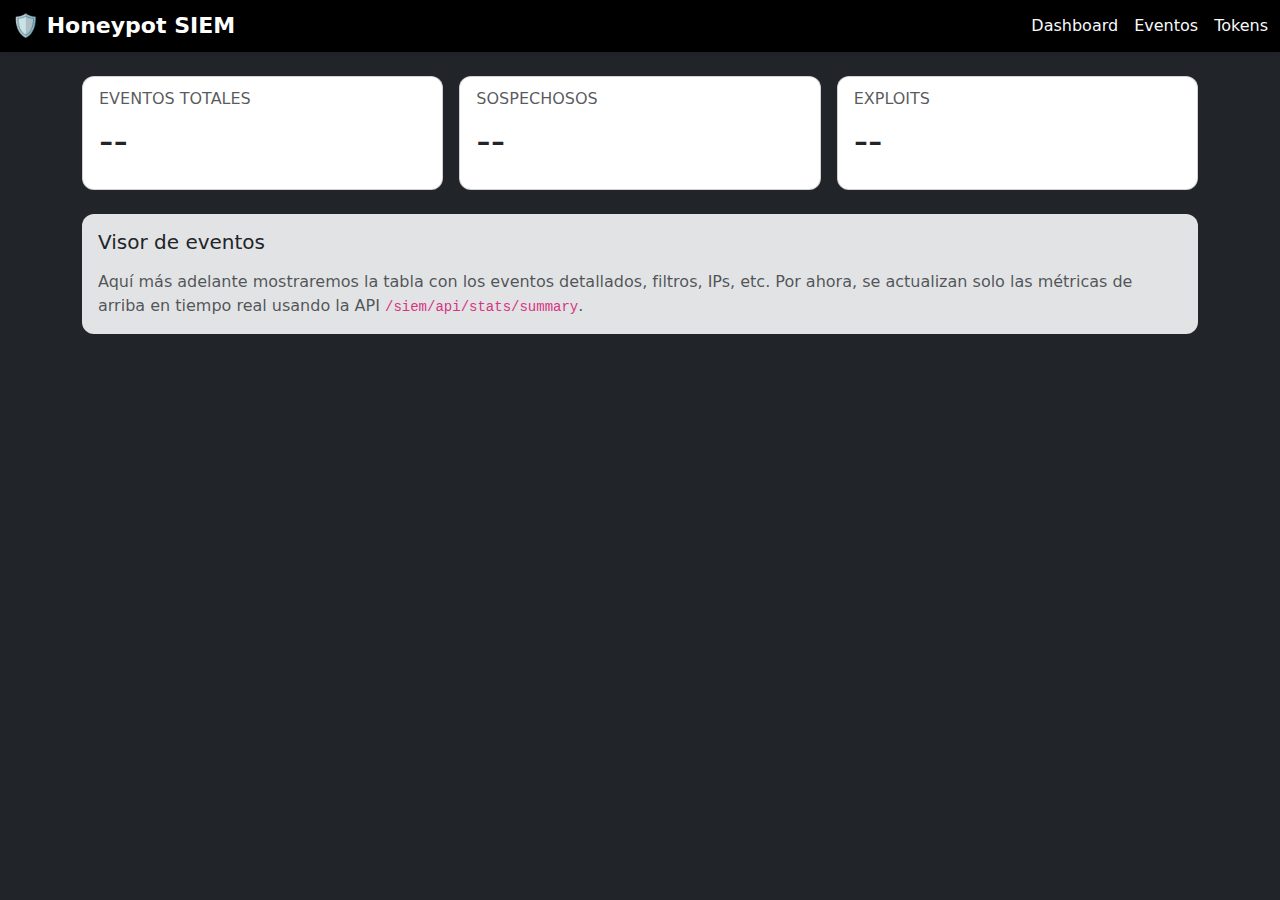
<file: fronted/index.html>
<!DOCTYPE html>
<html lang="es">
  <head>
    <meta charset="UTF-8" />
    <title>Honeypot SIEM - Panel Admin</title>
    <meta name="viewport" content="width=device-width, initial-scale=1" />

    <!-- Bootstrap desde CDN -->
    <link
      href="https://cdn.jsdelivr.net/npm/bootstrap@5.3.3/dist/css/bootstrap.min.css"
      rel="stylesheet"
    />

    <!-- CSS local del frontend -->
    <link rel="stylesheet" href="css/styles.css" />
  </head>

  <body class="bg-dark text-light">
    <!-- NAVBAR con navegación entre páginas -->
    <nav class="navbar navbar-dark bg-black shadow-sm mb-4">
      <div class="container-fluid">
        <span class="navbar-brand mb-0 h1">🛡️ Honeypot SIEM</span>
        <div class="d-flex gap-3">
          <a class="nav-link text-light" href="index.html">Dashboard</a>
          <a class="nav-link text-light" href="events.html">Eventos</a>
          <a class="nav-link text-light" href="tokens.html">Tokens</a>
        </div>
      </div>
    </nav>

    <main class="container pb-5">
      <!-- Resumen -->
      <section class="mb-4">
        <div class="row g-3">
          <div class="col-md-4">
            <div class="card card-metric">
              <div class="card-body">
                <h6 class="card-subtitle mb-2 text-uppercase text-muted">
                  Eventos totales
                </h6>
                <h2 id="metric-total" class="display-6">--</h2>
              </div>
            </div>
          </div>

          <div class="col-md-4">
            <div class="card card-metric">
              <div class="card-body">
                <h6 class="card-subtitle mb-2 text-uppercase text-muted">
                  Sospechosos
                </h6>
                <h2 id="metric-suspicious" class="display-6">--</h2>
              </div>
            </div>
          </div>

          <div class="col-md-4">
            <div class="card card-metric">
              <div class="card-body">
                <h6 class="card-subtitle mb-2 text-uppercase text-muted">
                  Exploits
                </h6>
                <h2 id="metric-exploit" class="display-6">--</h2>
              </div>
            </div>
          </div>
        </div>
      </section>

      <!-- Placeholder para futuro log / tabla -->
      <section>
        <div class="card bg-secondary-subtle border-0">
          <div class="card-body">
            <h5 class="card-title mb-3">Visor de eventos</h5>
            <p class="text-muted mb-0">
              Aquí más adelante mostraremos la tabla con los eventos detallados,
              filtros, IPs, etc. Por ahora, se actualizan solo las métricas de arriba
              en tiempo real usando la API
              <code>/siem/api/stats/summary</code>.
            </p>
          </div>
        </div>
      </section>
    </main>

    <!-- JS principal del frontend -->
    <script src="js/main.js"></script>
  </body>
</html>
</file>
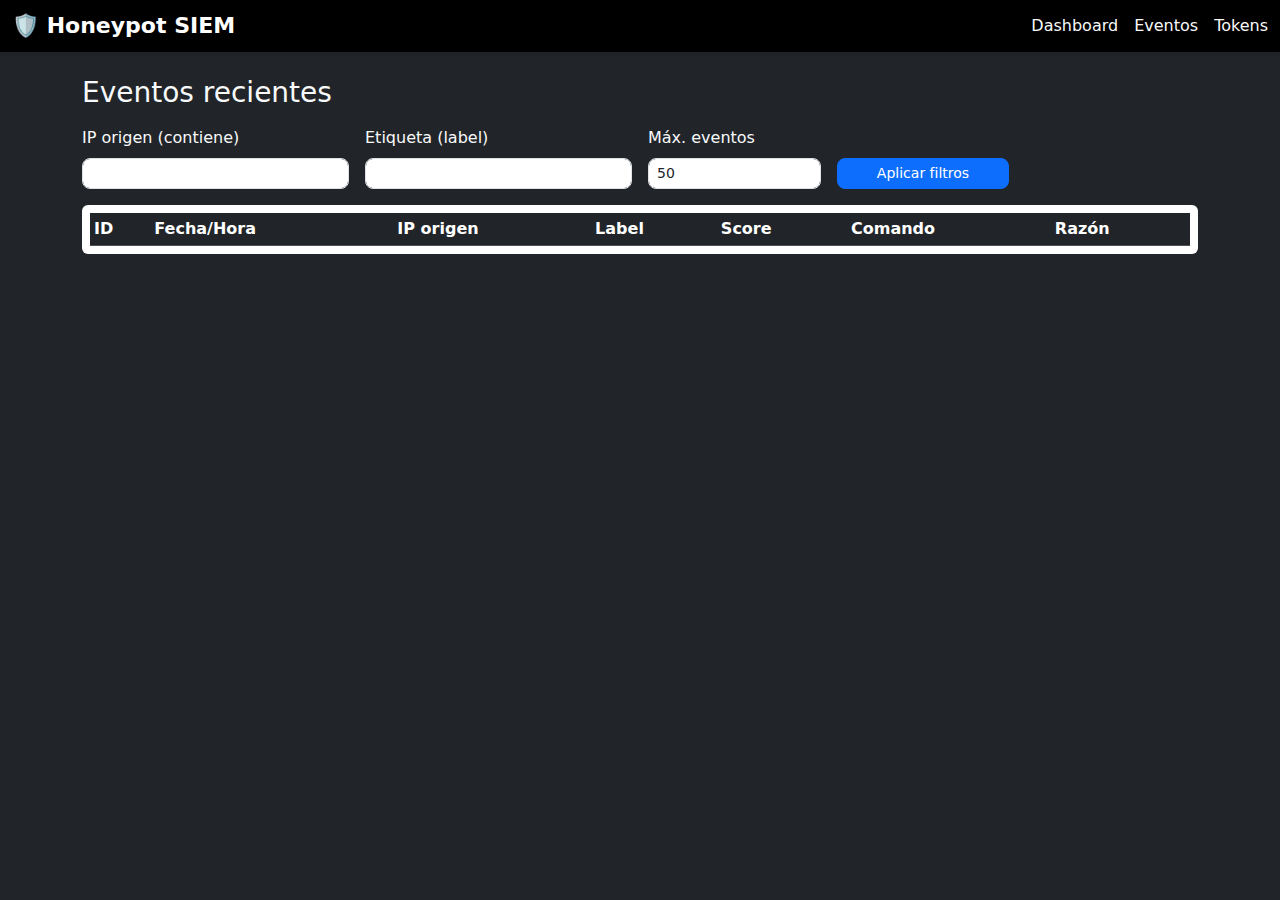
<file: fronted/events.html>
<!DOCTYPE html>
<html lang="es">
  <head>
    <meta charset="UTF-8" />
    <title>Honeypot SIEM - Eventos</title>
    <meta name="viewport" content="width=device-width, initial-scale=1" />

    <!-- Bootstrap -->
    <link
      href="https://cdn.jsdelivr.net/npm/bootstrap@5.3.3/dist/css/bootstrap.min.css"
      rel="stylesheet"
    />

    <!-- CSS local -->
    <link rel="stylesheet" href="css/styles.css" />
  </head>

  <body class="bg-dark text-light">
    <!-- NAVBAR compartida -->
    <nav class="navbar navbar-dark bg-black shadow-sm mb-4">
      <div class="container-fluid">
        <span class="navbar-brand mb-0 h1">🛡️ Honeypot SIEM</span>
        <div class="d-flex gap-3">
          <a class="nav-link text-light" href="index.html">Dashboard</a>
          <a class="nav-link text-light active" href="events.html">Eventos</a>
          <a class="nav-link text-light" href="tokens.html">Tokens</a>
        </div>
      </div>
    </nav>

    <main class="container pb-5">
      <h3 class="mb-3">Eventos recientes</h3>

      <!-- FILTROS SENCILLOS -->
      <form class="row g-3 mb-3" id="filters-form">
        <div class="col-md-3">
          <label class="form-label">IP origen (contiene)</label>
          <input type="text" id="filter-ip" class="form-control form-control-sm" />
        </div>

        <div class="col-md-3">
          <label class="form-label">Etiqueta (label)</label>
          <input type="text" id="filter-label" class="form-control form-control-sm" />
        </div>

        <div class="col-md-2">
          <label class="form-label">Máx. eventos</label>
          <input type="number" id="filter-limit" class="form-control form-control-sm" value="50" min="1" max="500" />
        </div>

        <div class="col-md-2 d-flex align-items-end">
          <button type="submit" class="btn btn-primary btn-sm w-100">
            Aplicar filtros
          </button>
        </div>
      </form>

      <!-- TABLA DE EVENTOS -->
      <div class="table-responsive bg-body rounded p-2">
        <table class="table table-sm table-hover align-middle mb-0">
          <thead class="table-dark">
            <tr>
              <th>ID</th>
              <th>Fecha/Hora</th>
              <th>IP origen</th>
              <th>Label</th>
              <th>Score</th>
              <th>Comando</th>
              <th>Razón</th>
            </tr>
          </thead>
          <tbody id="events-body">
            <!-- Se llena desde events.js -->
          </tbody>
        </table>
      </div>

      <p class="mt-2 text-muted small" id="events-count"></p>
    </main>

    <!-- JS: usamos módulos ES6 -->
    <script type="module" src="js/events.js"></script>
  </body>
</html>
</file>
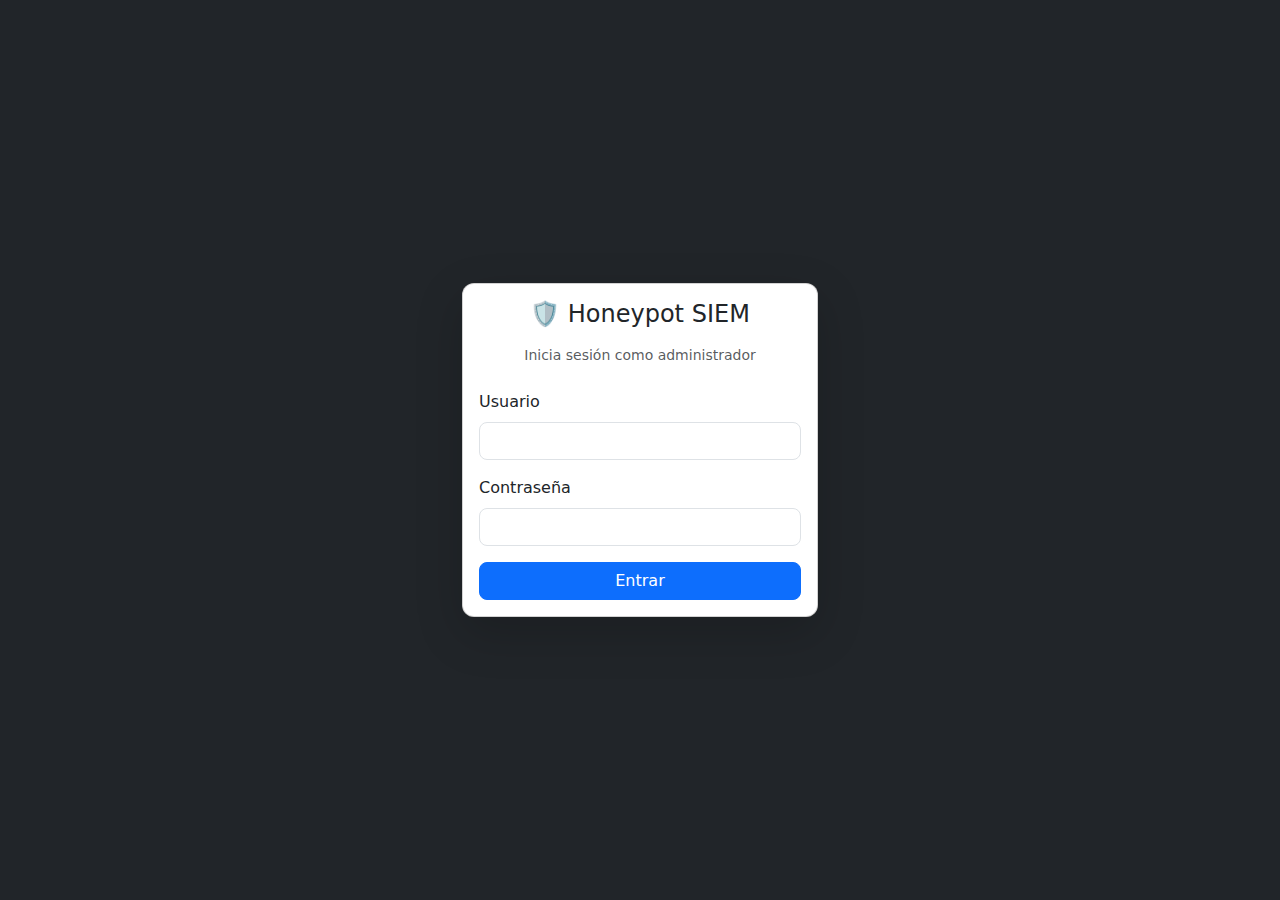
<file: fronted/login.html>
<!DOCTYPE html>
<html lang="es">
  <head>
    <meta charset="UTF-8" />
    <title>Honeypot SIEM - Login</title>
    <meta name="viewport" content="width=device-width, initial-scale=1" />

    <link
      href="https://cdn.jsdelivr.net/npm/bootstrap@5.3.3/dist/css/bootstrap.min.css"
      rel="stylesheet"
    />
    <link rel="stylesheet" href="css/styles.css" />
  </head>

  <body class="bg-dark text-light d-flex align-items-center" style="min-height: 100vh;">
    <div class="container">
      <div class="row justify-content-center">
        <div class="col-md-4">
          <div class="card shadow-lg">
            <div class="card-body">
              <h4 class="card-title mb-3 text-center">🛡️ Honeypot SIEM</h4>
              <p class="text-muted small text-center mb-4">
                Inicia sesión como administrador
              </p>

              <form id="login-form">
                <div class="mb-3">
                  <label for="user" class="form-label">Usuario</label>
                  <input
                    type="text"
                    id="user"
                    class="form-control"
                    autocomplete="username"
                    required
                  />
                </div>

                <div class="mb-3">
                  <label for="pass" class="form-label">Contraseña</label>
                  <input
                    type="password"
                    id="pass"
                    class="form-control"
                    autocomplete="current-password"
                    required
                  />
                </div>

                <div id="login-error" class="text-danger small mb-2"></div>

                <button type="submit" class="btn btn-primary w-100">
                  Entrar
                </button>
              </form>
            </div>
          </div>
        </div>
      </div>
    </div>

    <!-- auth.js se encarga de manejar el form -->
    <script type="module" src="js/auth.js"></script>
  </body>
</html>
</file>
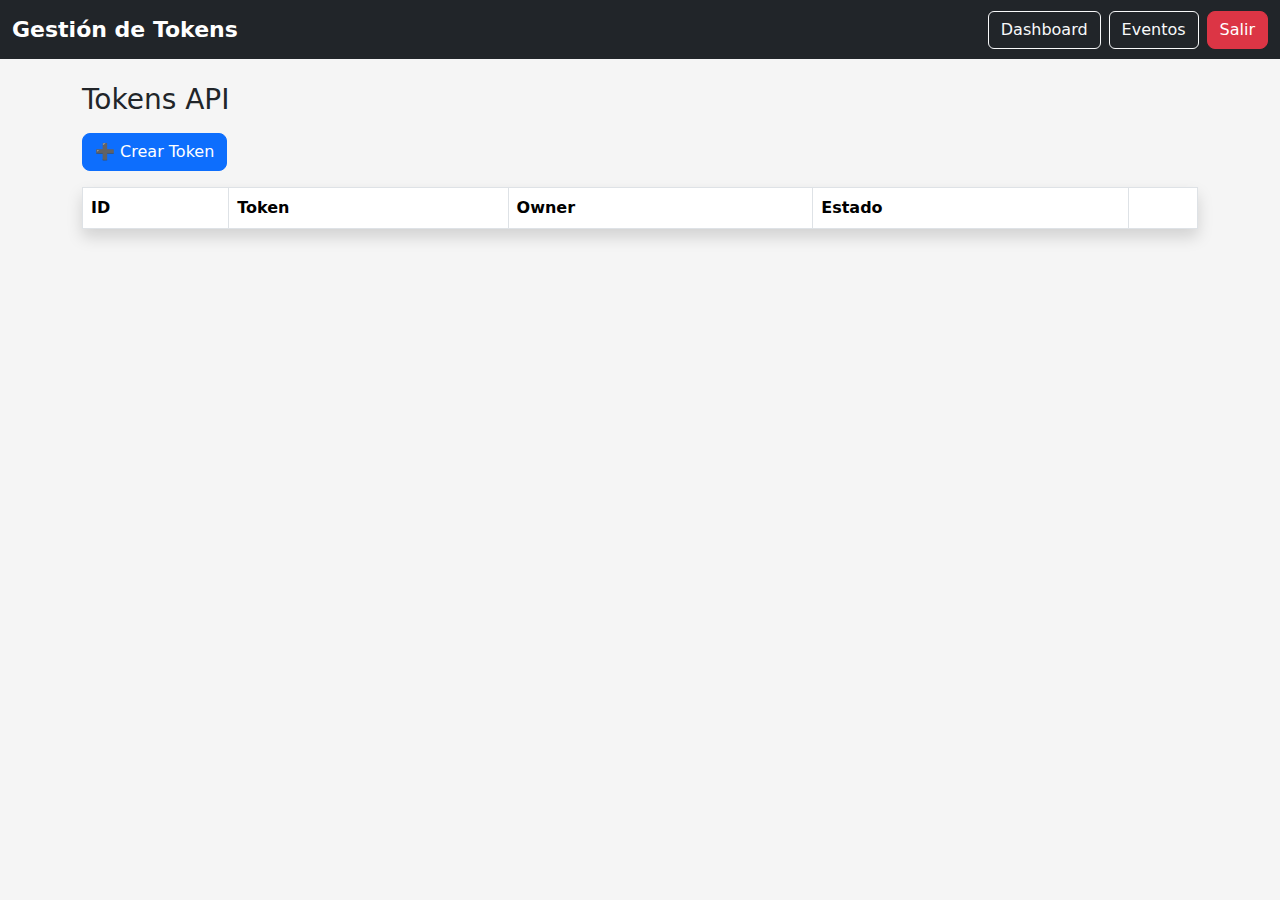
<file: fronted/tokens.html>
<!DOCTYPE html>
<html lang="es">
<head>
    <meta charset="UTF-8">
    <meta name="viewport" content="width=device-width, initial-scale=1.0">
    <title>Tokens API</title>

    <link href="https://cdn.jsdelivr.net/npm/bootstrap@5.3.0/dist/css/bootstrap.min.css" rel="stylesheet">
    <link href="css/styles.css" rel="stylesheet">

</head>
<body>

<nav class="navbar navbar-dark bg-dark navbar-expand-lg">
    <div class="container-fluid">
        <span class="navbar-brand">Gestión de Tokens</span>

        <div class="d-flex">
            <a href="dashboard.html" class="btn btn-outline-light me-2">Dashboard</a>
            <a href="events.html" class="btn btn-outline-light me-2">Eventos</a>
            <button class="btn btn-danger" onclick="logout()">Salir</button>
        </div>
    </div>
</nav>

<div class="container py-4">

    <h3 class="mb-3">Tokens API</h3>

    <button class="btn btn-primary mb-3" onclick="createToken()">➕ Crear Token</button>

    <table class="table table-bordered table-hover shadow">
        <thead>
            <tr>
                <th>ID</th>
                <th>Token</th>
                <th>Owner</th>
                <th>Estado</th>
                <th></th>
            </tr>
        </thead>
        <tbody id="tokensTable"></tbody>
    </table>

</div>

<script src="js/auth.js"></script>
<script src="js/tokens.js"></script>

</body>
</html>
</file>
<file: fronted/css/styles.css>
body {
    background-color: #f5f5f5;
}

.card {
    border-radius: 12px;
}

.navbar-brand {
    font-size: 22px;
    font-weight: bold;
}

.table td {
    vertical-align: middle;
}

input, button {
    border-radius: 8px !important;
}
</file>
